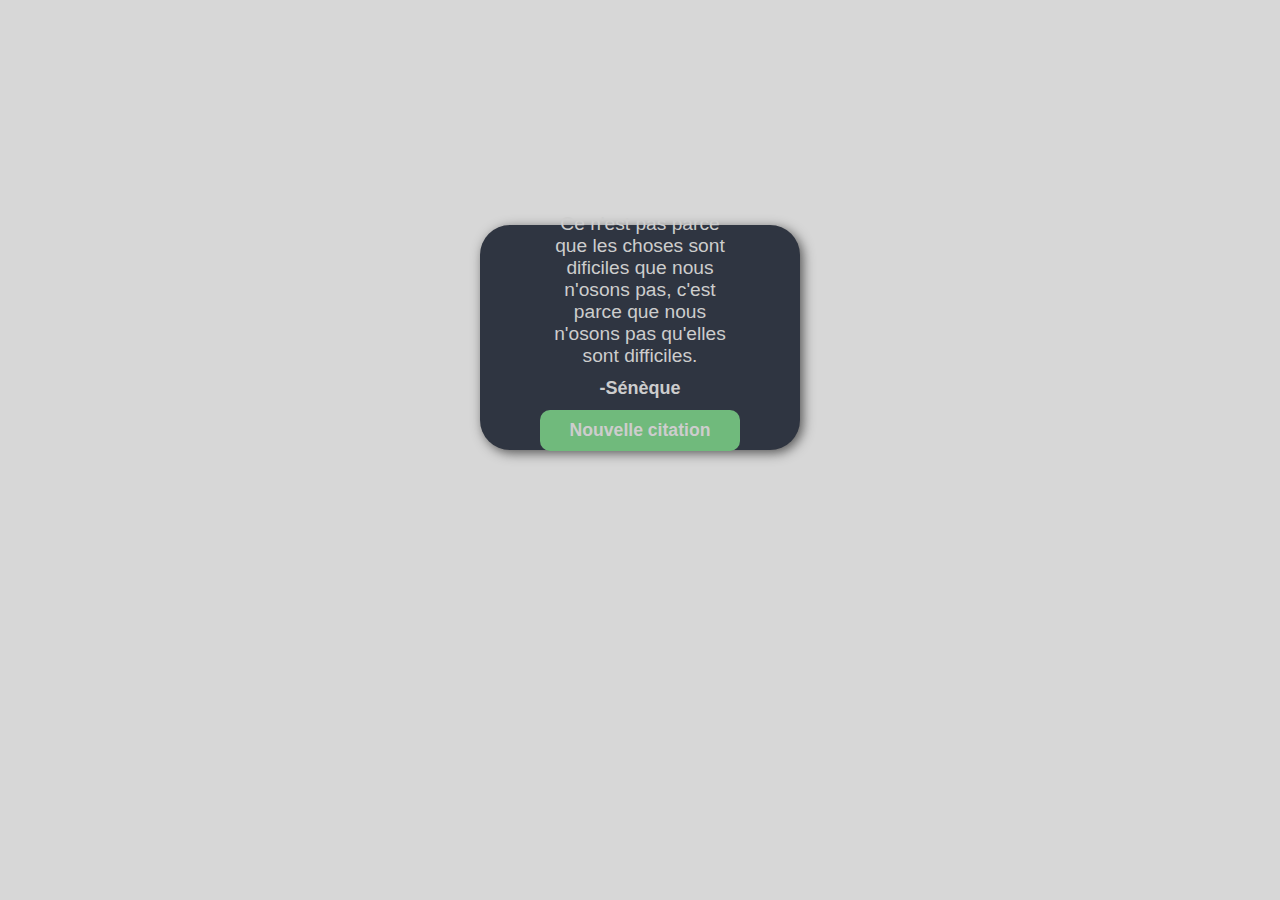
<file: index.html>
<!DOCTYPE html>
<html lang="en">
  <head>
    <meta charset="UTF-8" />
    <meta name="viewport" content="width=device-width, initial-scale=1.0" />
    <title>Générateur de citations</title>
    <link rel="stylesheet" href="./css/citationGenerator.css" />
  </head>
  <body>
    <section>
      <div id="containerMainCitation">
        <div id="containerCitation">
          <p id="text">
            Ce n'est pas parce que les choses sont dificiles que nous n'osons
            pas, c'est parce que nous n'osons pas qu'elles sont difficiles.
          </p>
        </div>
        <div id="auteurCitation"><h4 id="autor">-Sénèque</h4></div>
        <button id="newCitation">Nouvelle citation</button>
        <div id="espace"></div>
      </div>
    </section>
  </body>
  <script src="./index.js"></script>
</html>
</file>
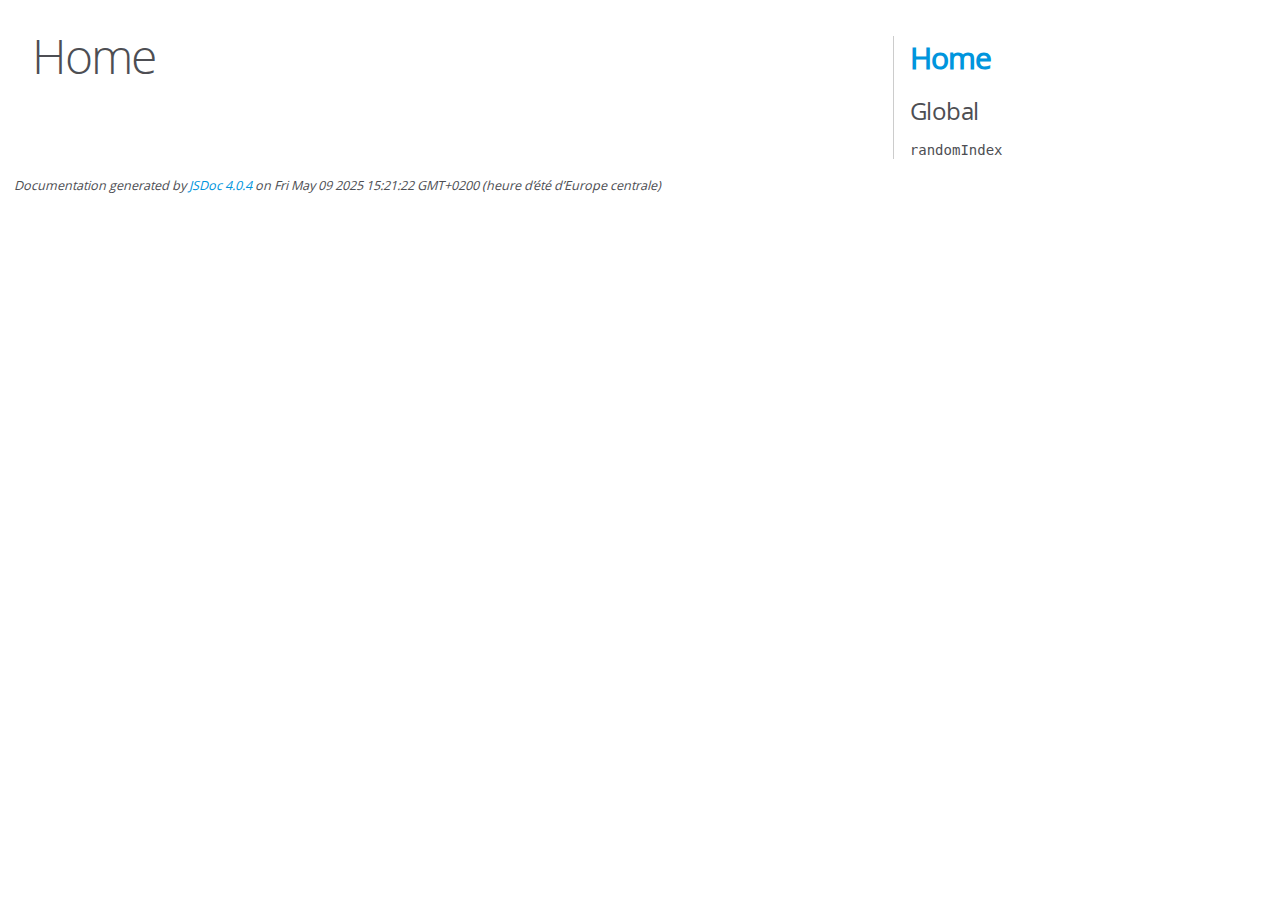
<file: js/out/index.html>
<!DOCTYPE html>
<html lang="en">
<head>
    <meta charset="utf-8">
    <title>JSDoc: Home</title>

    <script src="scripts/prettify/prettify.js"> </script>
    <script src="scripts/prettify/lang-css.js"> </script>
    <!--[if lt IE 9]>
      <script src="//html5shiv.googlecode.com/svn/trunk/html5.js"></script>
    <![endif]-->
    <link type="text/css" rel="stylesheet" href="styles/prettify-tomorrow.css">
    <link type="text/css" rel="stylesheet" href="styles/jsdoc-default.css">
</head>

<body>

<div id="main">

    <h1 class="page-title">Home</h1>

    



    


    <h3> </h3>










    









</div>

<nav>
    <h2><a href="index.html">Home</a></h2><h3>Global</h3><ul><li><a href="global.html#randomIndex">randomIndex</a></li></ul>
</nav>

<br class="clear">

<footer>
    Documentation generated by <a href="https://github.com/jsdoc/jsdoc">JSDoc 4.0.4</a> on Fri May 09 2025 15:21:22 GMT+0200 (heure d’été d’Europe centrale)
</footer>

<script> prettyPrint(); </script>
<script src="scripts/linenumber.js"> </script>
</body>
</html>
</file>
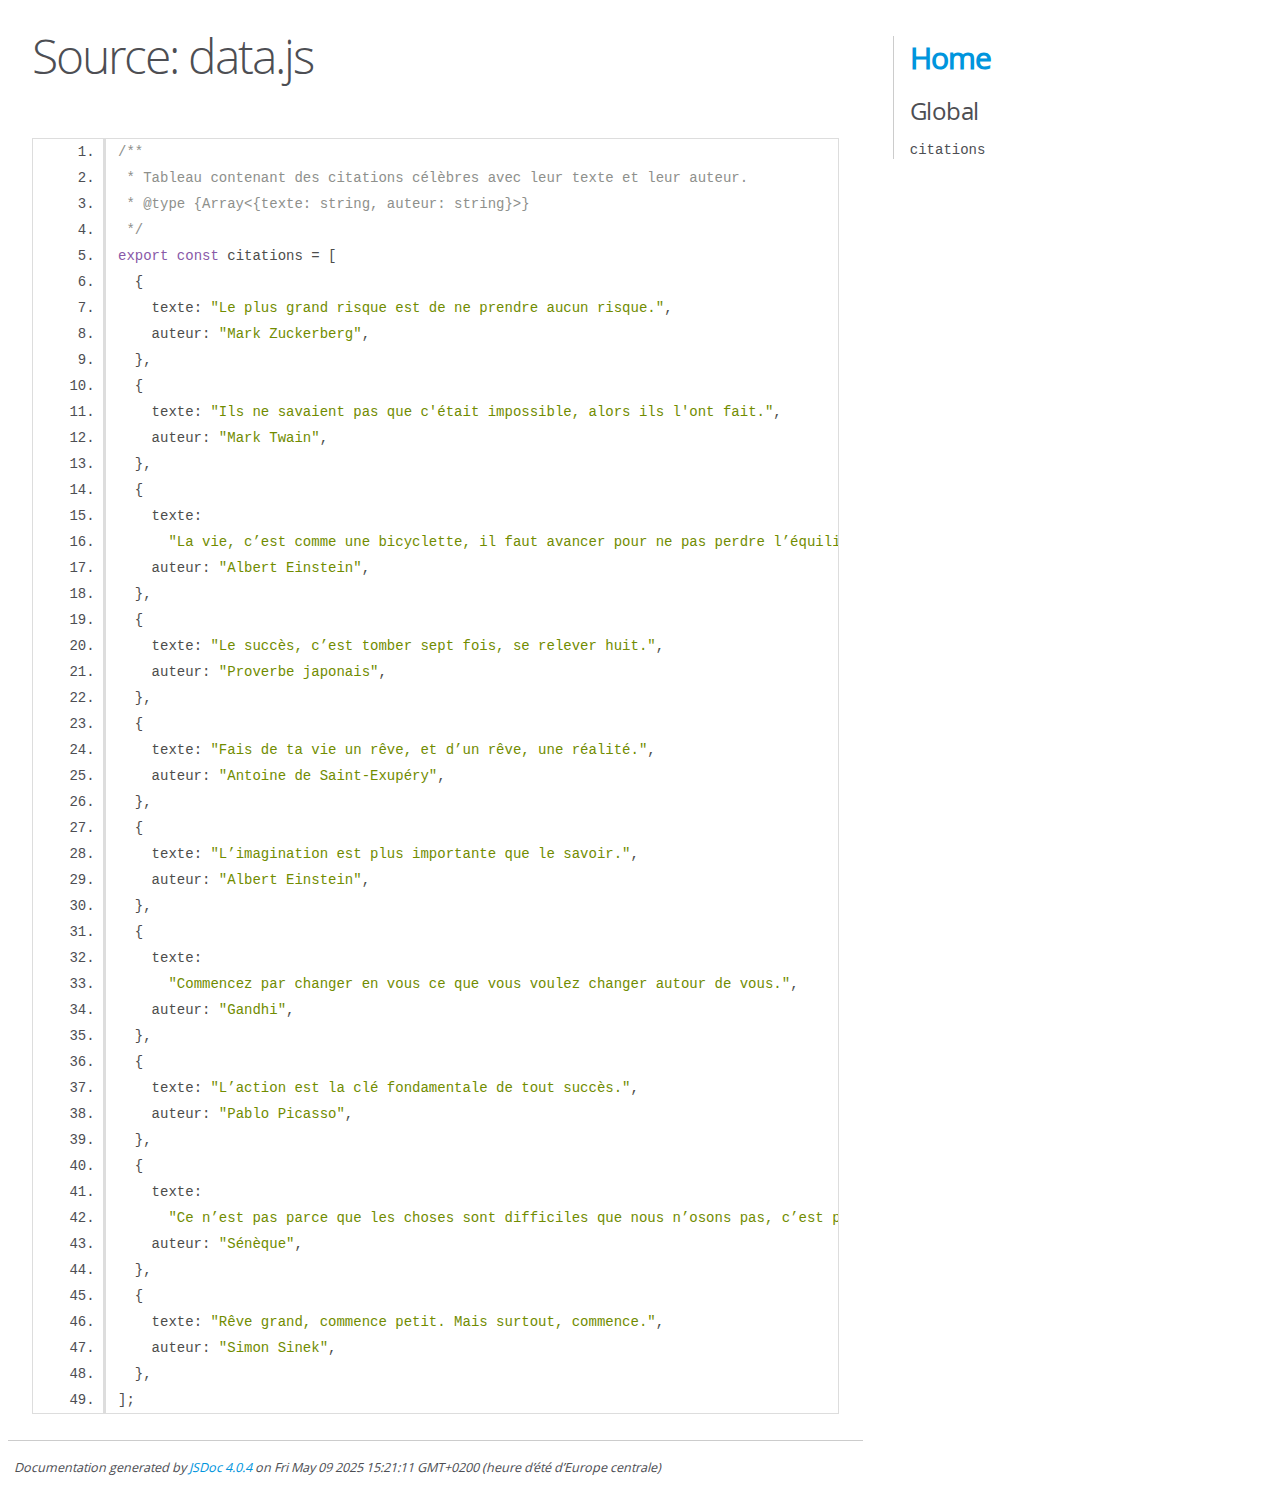
<file: js/out/data.js.html>
<!DOCTYPE html>
<html lang="en">
<head>
    <meta charset="utf-8">
    <title>JSDoc: Source: data.js</title>

    <script src="scripts/prettify/prettify.js"> </script>
    <script src="scripts/prettify/lang-css.js"> </script>
    <!--[if lt IE 9]>
      <script src="//html5shiv.googlecode.com/svn/trunk/html5.js"></script>
    <![endif]-->
    <link type="text/css" rel="stylesheet" href="styles/prettify-tomorrow.css">
    <link type="text/css" rel="stylesheet" href="styles/jsdoc-default.css">
</head>

<body>

<div id="main">

    <h1 class="page-title">Source: data.js</h1>

    



    
    <section>
        <article>
            <pre class="prettyprint source linenums"><code>/**
 * Tableau contenant des citations célèbres avec leur texte et leur auteur.
 * @type {Array&lt;{texte: string, auteur: string}>}
 */
export const citations = [
  {
    texte: "Le plus grand risque est de ne prendre aucun risque.",
    auteur: "Mark Zuckerberg",
  },
  {
    texte: "Ils ne savaient pas que c'était impossible, alors ils l'ont fait.",
    auteur: "Mark Twain",
  },
  {
    texte:
      "La vie, c’est comme une bicyclette, il faut avancer pour ne pas perdre l’équilibre.",
    auteur: "Albert Einstein",
  },
  {
    texte: "Le succès, c’est tomber sept fois, se relever huit.",
    auteur: "Proverbe japonais",
  },
  {
    texte: "Fais de ta vie un rêve, et d’un rêve, une réalité.",
    auteur: "Antoine de Saint-Exupéry",
  },
  {
    texte: "L’imagination est plus importante que le savoir.",
    auteur: "Albert Einstein",
  },
  {
    texte:
      "Commencez par changer en vous ce que vous voulez changer autour de vous.",
    auteur: "Gandhi",
  },
  {
    texte: "L’action est la clé fondamentale de tout succès.",
    auteur: "Pablo Picasso",
  },
  {
    texte:
      "Ce n’est pas parce que les choses sont difficiles que nous n’osons pas, c’est parce que nous n’osons pas qu’elles sont difficiles.",
    auteur: "Sénèque",
  },
  {
    texte: "Rêve grand, commence petit. Mais surtout, commence.",
    auteur: "Simon Sinek",
  },
];
</code></pre>
        </article>
    </section>




</div>

<nav>
    <h2><a href="index.html">Home</a></h2><h3>Global</h3><ul><li><a href="global.html#citations">citations</a></li></ul>
</nav>

<br class="clear">

<footer>
    Documentation generated by <a href="https://github.com/jsdoc/jsdoc">JSDoc 4.0.4</a> on Fri May 09 2025 15:21:11 GMT+0200 (heure d’été d’Europe centrale)
</footer>

<script> prettyPrint(); </script>
<script src="scripts/linenumber.js"> </script>
</body>
</html>
</file>
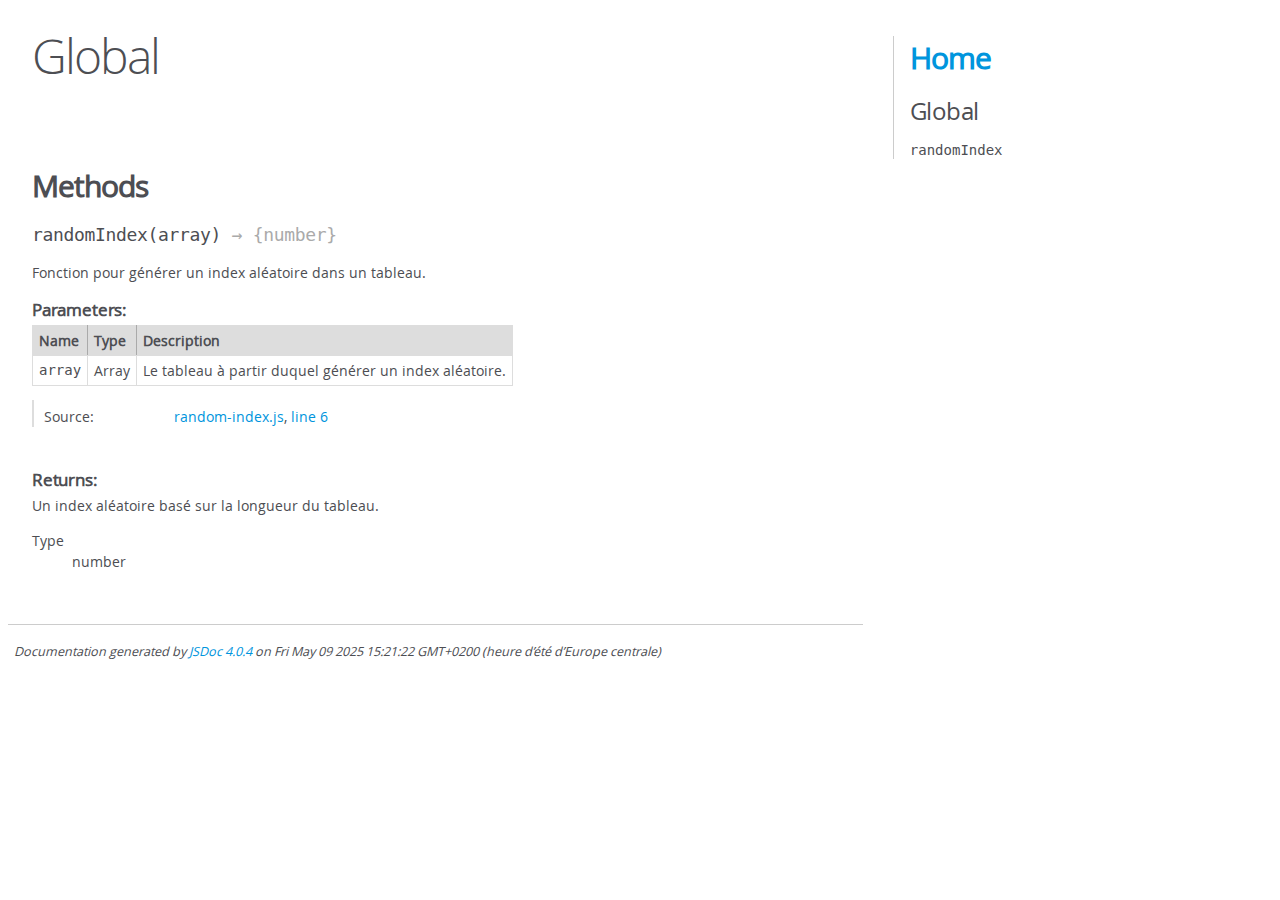
<file: js/out/global.html>
<!DOCTYPE html>
<html lang="en">
<head>
    <meta charset="utf-8">
    <title>JSDoc: Global</title>

    <script src="scripts/prettify/prettify.js"> </script>
    <script src="scripts/prettify/lang-css.js"> </script>
    <!--[if lt IE 9]>
      <script src="//html5shiv.googlecode.com/svn/trunk/html5.js"></script>
    <![endif]-->
    <link type="text/css" rel="stylesheet" href="styles/prettify-tomorrow.css">
    <link type="text/css" rel="stylesheet" href="styles/jsdoc-default.css">
</head>

<body>

<div id="main">

    <h1 class="page-title">Global</h1>

    




<section>

<header>
    
        <h2></h2>
        
    
</header>

<article>
    <div class="container-overview">
    
        

        


<dl class="details">

    

    

    

    

    

    

    

    

    

    

    

    

    

    

    

    
</dl>


        
    
    </div>

    

    

    

    

    

    

    

    
        <h3 class="subsection-title">Methods</h3>

        
            

    

    
    <h4 class="name" id="randomIndex"><span class="type-signature"></span>randomIndex<span class="signature">(array)</span><span class="type-signature"> &rarr; {number}</span></h4>
    

    



<div class="description">
    Fonction pour générer un index aléatoire dans un tableau.
</div>









    <h5>Parameters:</h5>
    

<table class="params">
    <thead>
    <tr>
        
        <th>Name</th>
        

        <th>Type</th>

        

        

        <th class="last">Description</th>
    </tr>
    </thead>

    <tbody>
    

        <tr>
            
                <td class="name"><code>array</code></td>
            

            <td class="type">
            
                
<span class="param-type">Array</span>


            
            </td>

            

            

            <td class="description last">Le tableau à partir duquel générer un index aléatoire.</td>
        </tr>

    
    </tbody>
</table>






<dl class="details">

    

    

    

    

    

    

    

    

    

    

    

    

    
    <dt class="tag-source">Source:</dt>
    <dd class="tag-source"><ul class="dummy"><li>
        <a href="random-index.js.html">random-index.js</a>, <a href="random-index.js.html#line6">line 6</a>
    </li></ul></dd>
    

    

    

    
</dl>















<h5>Returns:</h5>

        
<div class="param-desc">
    Un index aléatoire basé sur la longueur du tableau.
</div>



<dl>
    <dt>
        Type
    </dt>
    <dd>
        
<span class="param-type">number</span>


    </dd>
</dl>

    





        
    

    

    
</article>

</section>




</div>

<nav>
    <h2><a href="index.html">Home</a></h2><h3>Global</h3><ul><li><a href="global.html#randomIndex">randomIndex</a></li></ul>
</nav>

<br class="clear">

<footer>
    Documentation generated by <a href="https://github.com/jsdoc/jsdoc">JSDoc 4.0.4</a> on Fri May 09 2025 15:21:22 GMT+0200 (heure d’été d’Europe centrale)
</footer>

<script> prettyPrint(); </script>
<script src="scripts/linenumber.js"> </script>
</body>
</html>
</file>
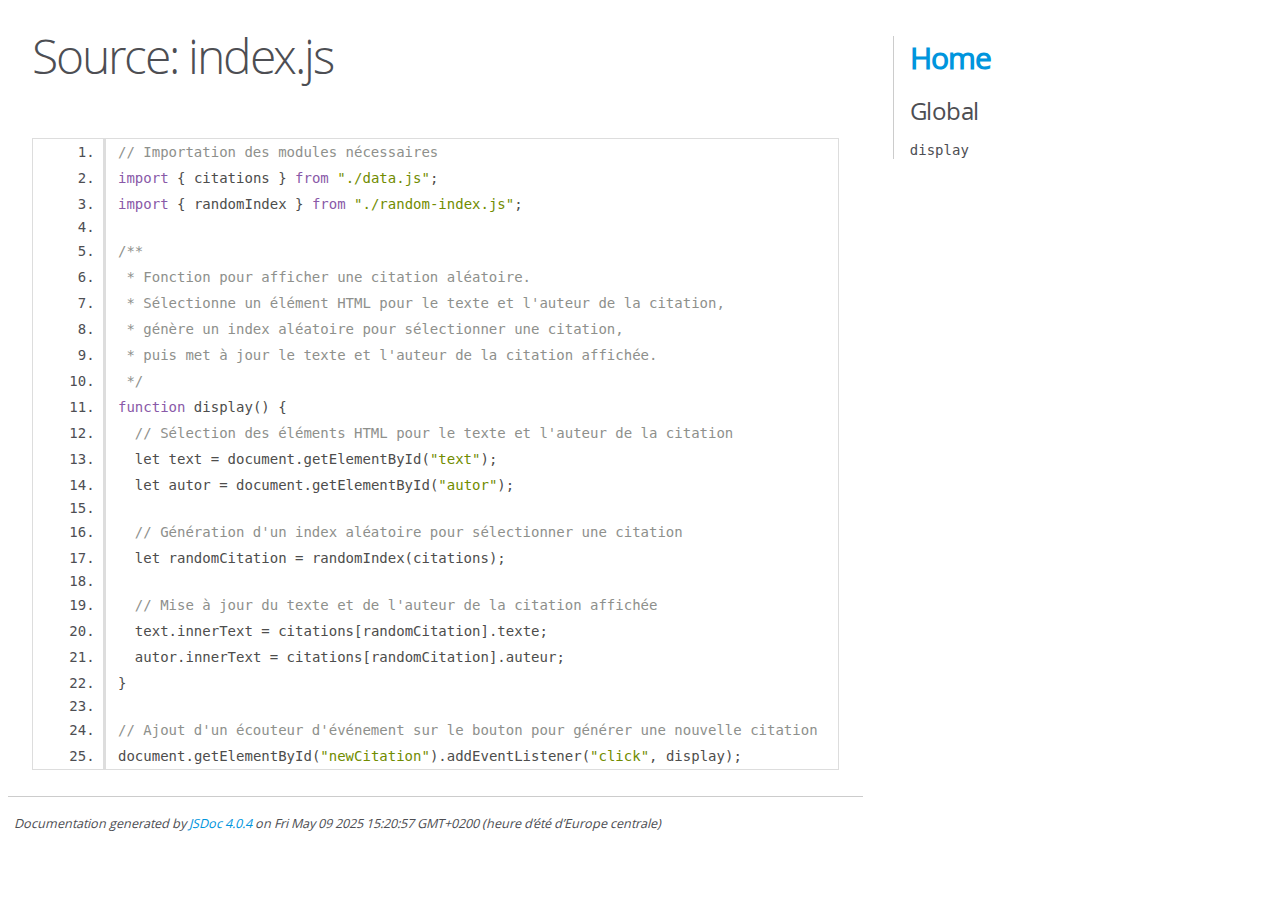
<file: js/out/index.js.html>
<!DOCTYPE html>
<html lang="en">
<head>
    <meta charset="utf-8">
    <title>JSDoc: Source: index.js</title>

    <script src="scripts/prettify/prettify.js"> </script>
    <script src="scripts/prettify/lang-css.js"> </script>
    <!--[if lt IE 9]>
      <script src="//html5shiv.googlecode.com/svn/trunk/html5.js"></script>
    <![endif]-->
    <link type="text/css" rel="stylesheet" href="styles/prettify-tomorrow.css">
    <link type="text/css" rel="stylesheet" href="styles/jsdoc-default.css">
</head>

<body>

<div id="main">

    <h1 class="page-title">Source: index.js</h1>

    



    
    <section>
        <article>
            <pre class="prettyprint source linenums"><code>// Importation des modules nécessaires
import { citations } from "./data.js";
import { randomIndex } from "./random-index.js";

/**
 * Fonction pour afficher une citation aléatoire.
 * Sélectionne un élément HTML pour le texte et l'auteur de la citation,
 * génère un index aléatoire pour sélectionner une citation,
 * puis met à jour le texte et l'auteur de la citation affichée.
 */
function display() {
  // Sélection des éléments HTML pour le texte et l'auteur de la citation
  let text = document.getElementById("text");
  let autor = document.getElementById("autor");

  // Génération d'un index aléatoire pour sélectionner une citation
  let randomCitation = randomIndex(citations);

  // Mise à jour du texte et de l'auteur de la citation affichée
  text.innerText = citations[randomCitation].texte;
  autor.innerText = citations[randomCitation].auteur;
}

// Ajout d'un écouteur d'événement sur le bouton pour générer une nouvelle citation
document.getElementById("newCitation").addEventListener("click", display);
</code></pre>
        </article>
    </section>




</div>

<nav>
    <h2><a href="index.html">Home</a></h2><h3>Global</h3><ul><li><a href="global.html#display">display</a></li></ul>
</nav>

<br class="clear">

<footer>
    Documentation generated by <a href="https://github.com/jsdoc/jsdoc">JSDoc 4.0.4</a> on Fri May 09 2025 15:20:57 GMT+0200 (heure d’été d’Europe centrale)
</footer>

<script> prettyPrint(); </script>
<script src="scripts/linenumber.js"> </script>
</body>
</html>
</file>
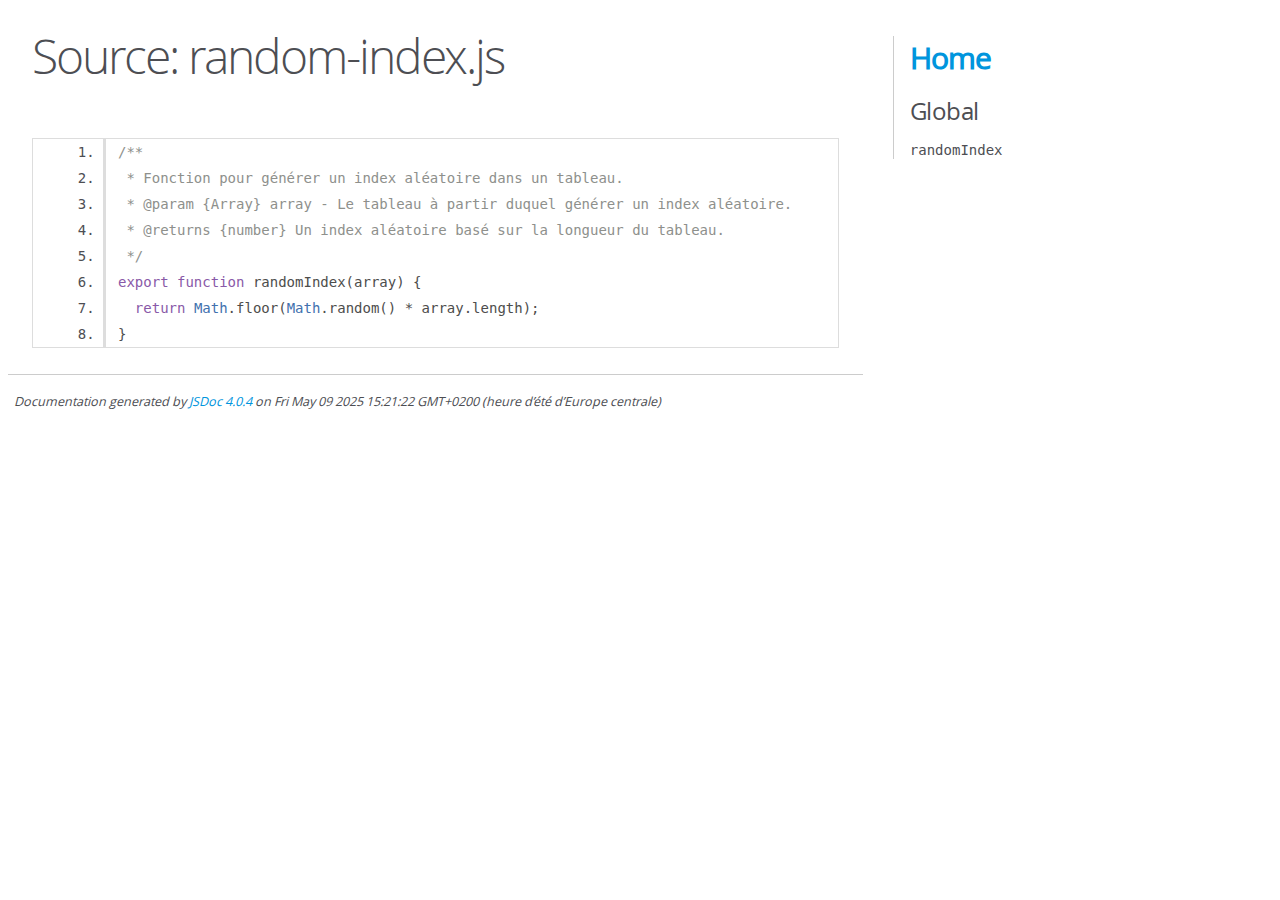
<file: js/out/random-index.js.html>
<!DOCTYPE html>
<html lang="en">
<head>
    <meta charset="utf-8">
    <title>JSDoc: Source: random-index.js</title>

    <script src="scripts/prettify/prettify.js"> </script>
    <script src="scripts/prettify/lang-css.js"> </script>
    <!--[if lt IE 9]>
      <script src="//html5shiv.googlecode.com/svn/trunk/html5.js"></script>
    <![endif]-->
    <link type="text/css" rel="stylesheet" href="styles/prettify-tomorrow.css">
    <link type="text/css" rel="stylesheet" href="styles/jsdoc-default.css">
</head>

<body>

<div id="main">

    <h1 class="page-title">Source: random-index.js</h1>

    



    
    <section>
        <article>
            <pre class="prettyprint source linenums"><code>/**
 * Fonction pour générer un index aléatoire dans un tableau.
 * @param {Array} array - Le tableau à partir duquel générer un index aléatoire.
 * @returns {number} Un index aléatoire basé sur la longueur du tableau.
 */
export function randomIndex(array) {
  return Math.floor(Math.random() * array.length);
}
</code></pre>
        </article>
    </section>




</div>

<nav>
    <h2><a href="index.html">Home</a></h2><h3>Global</h3><ul><li><a href="global.html#randomIndex">randomIndex</a></li></ul>
</nav>

<br class="clear">

<footer>
    Documentation generated by <a href="https://github.com/jsdoc/jsdoc">JSDoc 4.0.4</a> on Fri May 09 2025 15:21:22 GMT+0200 (heure d’été d’Europe centrale)
</footer>

<script> prettyPrint(); </script>
<script src="scripts/linenumber.js"> </script>
</body>
</html>
</file>
<file: css/citationGenerator.css>
@import "./color.css";
@import "./font.css";

* {
  margin: 0;
  padding: 0;
}

body {
  background-color: var(--bg-color);
}

section {
  display: flex;
  justify-content: center;
  margin-top: 25vh;
}

#containerMainCitation {
  background-color: var(--container-color);
  display: flex;
  justify-content: center;
  align-items: center;
  flex-direction: column;
  width: 25vw;
  height: 25vh;
  gap: 5%;
  border-radius: 30px;
  box-shadow: 3px 3px 12px #555;
}

p {
  color: var(--font-color);
  font-size: larger;
  font-family: var(--font-police);
  text-align: center;
  text-justify: distribute;
  padding: 0 70px 0 70px;
}

h4 {
  color: var(--font-color);
  font-size: large;
  font-family: var(--font-police);
}

#buttonCitation {
  margin-top: auto;
  margin-bottom: 100px;
}

button {
  background-color: var(--button-color);
  color: var(--font-color);
  font-size: 1.1rem;
  font-weight: 700;
  padding: 10px 30px;
  border: none;
  border-radius: 10px;
}
</file>
<file: js/out/styles/prettify-tomorrow.css>
/* Tomorrow Theme */
/* Original theme - https://github.com/chriskempson/tomorrow-theme */
/* Pretty printing styles. Used with prettify.js. */
/* SPAN elements with the classes below are added by prettyprint. */
/* plain text */
.pln {
  color: #4d4d4c; }

@media screen {
  /* string content */
  .str {
    color: #718c00; }

  /* a keyword */
  .kwd {
    color: #8959a8; }

  /* a comment */
  .com {
    color: #8e908c; }

  /* a type name */
  .typ {
    color: #4271ae; }

  /* a literal value */
  .lit {
    color: #f5871f; }

  /* punctuation */
  .pun {
    color: #4d4d4c; }

  /* lisp open bracket */
  .opn {
    color: #4d4d4c; }

  /* lisp close bracket */
  .clo {
    color: #4d4d4c; }

  /* a markup tag name */
  .tag {
    color: #c82829; }

  /* a markup attribute name */
  .atn {
    color: #f5871f; }

  /* a markup attribute value */
  .atv {
    color: #3e999f; }

  /* a declaration */
  .dec {
    color: #f5871f; }

  /* a variable name */
  .var {
    color: #c82829; }

  /* a function name */
  .fun {
    color: #4271ae; } }
/* Use higher contrast and text-weight for printable form. */
@media print, projection {
  .str {
    color: #060; }

  .kwd {
    color: #006;
    font-weight: bold; }

  .com {
    color: #600;
    font-style: italic; }

  .typ {
    color: #404;
    font-weight: bold; }

  .lit {
    color: #044; }

  .pun, .opn, .clo {
    color: #440; }

  .tag {
    color: #006;
    font-weight: bold; }

  .atn {
    color: #404; }

  .atv {
    color: #060; } }
/* Style */
/*
pre.prettyprint {
  background: white;
  font-family: Consolas, Monaco, 'Andale Mono', monospace;
  font-size: 12px;
  line-height: 1.5;
  border: 1px solid #ccc;
  padding: 10px; }
*/

/* Specify class=linenums on a pre to get line numbering */
ol.linenums {
  margin-top: 0;
  margin-bottom: 0; }

/* IE indents via margin-left */
li.L0,
li.L1,
li.L2,
li.L3,
li.L4,
li.L5,
li.L6,
li.L7,
li.L8,
li.L9 {
  /* */ }

/* Alternate shading for lines */
li.L1,
li.L3,
li.L5,
li.L7,
li.L9 {
  /* */ }
</file>
<file: js/out/styles/jsdoc-default.css>
@font-face {
    font-family: 'Open Sans';
    font-weight: normal;
    font-style: normal;
    src: url('../fonts/OpenSans-Regular-webfont.eot');
    src:
        local('Open Sans'),
        local('OpenSans'),
        url('../fonts/OpenSans-Regular-webfont.eot?#iefix') format('embedded-opentype'),
        url('../fonts/OpenSans-Regular-webfont.woff') format('woff'),
        url('../fonts/OpenSans-Regular-webfont.svg#open_sansregular') format('svg');
}

@font-face {
    font-family: 'Open Sans Light';
    font-weight: normal;
    font-style: normal;
    src: url('../fonts/OpenSans-Light-webfont.eot');
    src:
        local('Open Sans Light'),
        local('OpenSans Light'),
        url('../fonts/OpenSans-Light-webfont.eot?#iefix') format('embedded-opentype'),
        url('../fonts/OpenSans-Light-webfont.woff') format('woff'),
        url('../fonts/OpenSans-Light-webfont.svg#open_sanslight') format('svg');
}

html
{
    overflow: auto;
    background-color: #fff;
    font-size: 14px;
}

body
{
    font-family: 'Open Sans', sans-serif;
    line-height: 1.5;
    color: #4d4e53;
    background-color: white;
}

a, a:visited, a:active {
    color: #0095dd;
    text-decoration: none;
}

a:hover {
    text-decoration: underline;
}

header
{
    display: block;
    padding: 0px 4px;
}

tt, code, kbd, samp {
    font-family: Consolas, Monaco, 'Andale Mono', monospace;
}

.class-description {
    font-size: 130%;
    line-height: 140%;
    margin-bottom: 1em;
    margin-top: 1em;
}

.class-description:empty {
    margin: 0;
}

#main {
    float: left;
    width: 70%;
}

article dl {
    margin-bottom: 40px;
}

article img {
  max-width: 100%;
}

section
{
    display: block;
    background-color: #fff;
    padding: 12px 24px;
    border-bottom: 1px solid #ccc;
    margin-right: 30px;
}

.variation {
    display: none;
}

.signature-attributes {
    font-size: 60%;
    color: #aaa;
    font-style: italic;
    font-weight: lighter;
}

nav
{
    display: block;
    float: right;
    margin-top: 28px;
    width: 30%;
    box-sizing: border-box;
    border-left: 1px solid #ccc;
    padding-left: 16px;
}

nav ul {
    font-family: 'Lucida Grande', 'Lucida Sans Unicode', arial, sans-serif;
    font-size: 100%;
    line-height: 17px;
    padding: 0;
    margin: 0;
    list-style-type: none;
}

nav ul a, nav ul a:visited, nav ul a:active {
    font-family: Consolas, Monaco, 'Andale Mono', monospace;
    line-height: 18px;
    color: #4D4E53;
}

nav h3 {
    margin-top: 12px;
}

nav li {
    margin-top: 6px;
}

footer {
    display: block;
    padding: 6px;
    margin-top: 12px;
    font-style: italic;
    font-size: 90%;
}

h1, h2, h3, h4 {
    font-weight: 200;
    margin: 0;
}

h1
{
    font-family: 'Open Sans Light', sans-serif;
    font-size: 48px;
    letter-spacing: -2px;
    margin: 12px 24px 20px;
}

h2, h3.subsection-title
{
    font-size: 30px;
    font-weight: 700;
    letter-spacing: -1px;
    margin-bottom: 12px;
}

h3
{
    font-size: 24px;
    letter-spacing: -0.5px;
    margin-bottom: 12px;
}

h4
{
    font-size: 18px;
    letter-spacing: -0.33px;
    margin-bottom: 12px;
    color: #4d4e53;
}

h5, .container-overview .subsection-title
{
    font-size: 120%;
    font-weight: bold;
    letter-spacing: -0.01em;
    margin: 8px 0 3px 0;
}

h6
{
    font-size: 100%;
    letter-spacing: -0.01em;
    margin: 6px 0 3px 0;
    font-style: italic;
}

table
{
    border-spacing: 0;
    border: 0;
    border-collapse: collapse;
}

td, th
{
    border: 1px solid #ddd;
    margin: 0px;
    text-align: left;
    vertical-align: top;
    padding: 4px 6px;
    display: table-cell;
}

thead tr
{
    background-color: #ddd;
    font-weight: bold;
}

th { border-right: 1px solid #aaa; }
tr > th:last-child { border-right: 1px solid #ddd; }

.ancestors, .attribs { color: #999; }
.ancestors a, .attribs a
{
    color: #999 !important;
    text-decoration: none;
}

.clear
{
    clear: both;
}

.important
{
    font-weight: bold;
    color: #950B02;
}

.yes-def {
    text-indent: -1000px;
}

.type-signature {
    color: #aaa;
}

.name, .signature {
    font-family: Consolas, Monaco, 'Andale Mono', monospace;
}

.details { margin-top: 14px; border-left: 2px solid #DDD; }
.details dt { width: 120px; float: left; padding-left: 10px;  padding-top: 6px; }
.details dd { margin-left: 70px; }
.details ul { margin: 0; }
.details ul { list-style-type: none; }
.details li { margin-left: 30px; padding-top: 6px; }
.details pre.prettyprint { margin: 0 }
.details .object-value { padding-top: 0; }

.description {
    margin-bottom: 1em;
    margin-top: 1em;
}

.code-caption
{
    font-style: italic;
    font-size: 107%;
    margin: 0;
}

.source
{
    border: 1px solid #ddd;
    width: 80%;
    overflow: auto;
}

.prettyprint.source {
    width: inherit;
}

.source code
{
    font-size: 100%;
    line-height: 18px;
    display: block;
    padding: 4px 12px;
    margin: 0;
    background-color: #fff;
    color: #4D4E53;
}

.prettyprint code span.line
{
  display: inline-block;
}

.prettyprint.linenums
{
  padding-left: 70px;
  -webkit-user-select: none;
  -moz-user-select: none;
  -ms-user-select: none;
  user-select: none;
}

.prettyprint.linenums ol
{
  padding-left: 0;
}

.prettyprint.linenums li
{
  border-left: 3px #ddd solid;
}

.prettyprint.linenums li.selected,
.prettyprint.linenums li.selected *
{
  background-color: lightyellow;
}

.prettyprint.linenums li *
{
  -webkit-user-select: text;
  -moz-user-select: text;
  -ms-user-select: text;
  user-select: text;
}

.params .name, .props .name, .name code {
    color: #4D4E53;
    font-family: Consolas, Monaco, 'Andale Mono', monospace;
    font-size: 100%;
}

.params td.description > p:first-child,
.props td.description > p:first-child
{
    margin-top: 0;
    padding-top: 0;
}

.params td.description > p:last-child,
.props td.description > p:last-child
{
    margin-bottom: 0;
    padding-bottom: 0;
}

.disabled {
    color: #454545;
}
</file>
